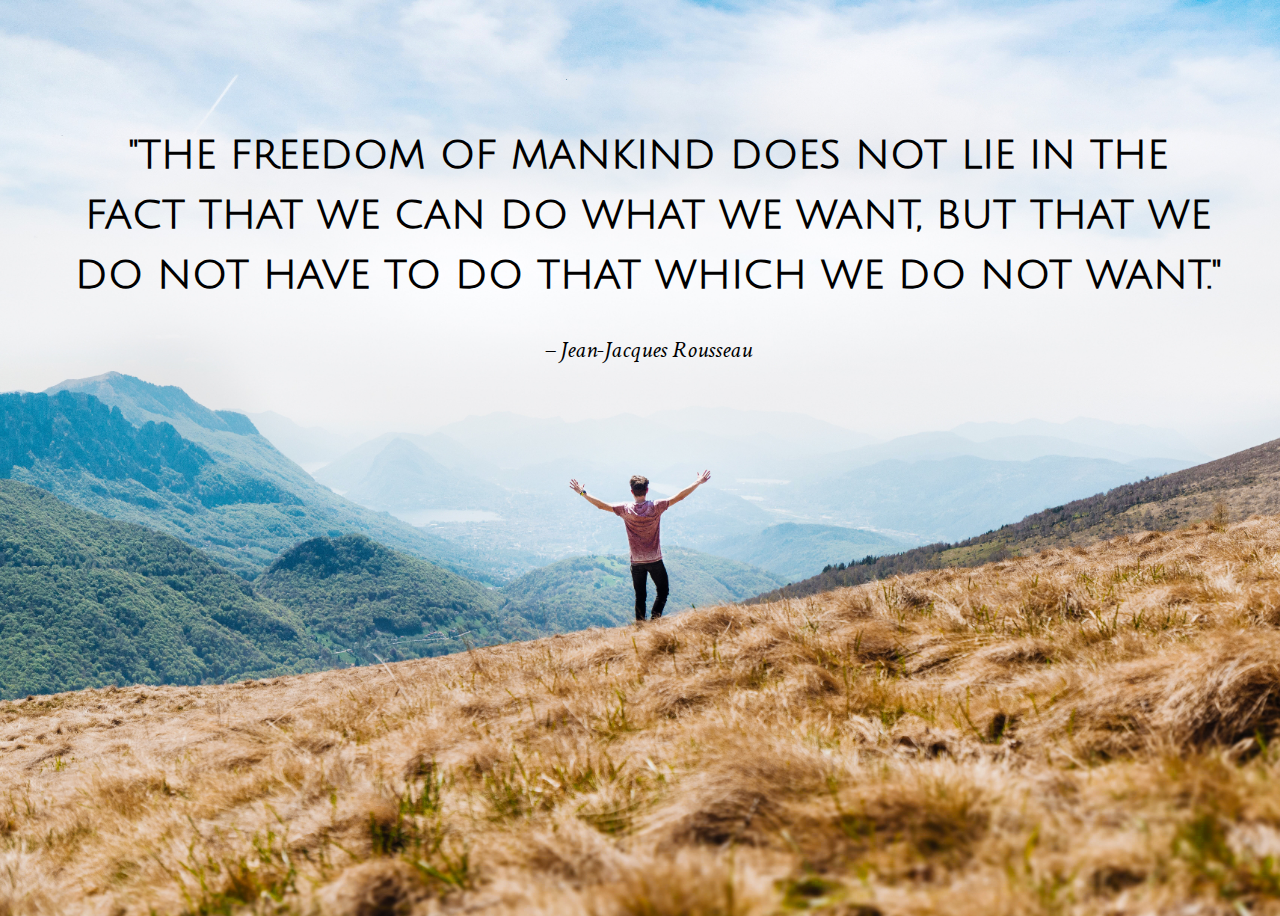
<file: index.html>
<!DOCTYPE html>
<html>
<head>
  <meta charset="utf-8">
  <title></title>
  <meta name="viewport" content="width=device-width, initial-scale=1">
  <link rel="stylesheet" type="text/css" href="main.css">
  <link href="https://fonts.googleapis.com/css?family=Crimson+Text|Julius+Sans+One&display=swap" rel="stylesheet">
</head>
<body>
  <div class="wrapper">
    <h1>"The freedom of Mankind does not lie in the fact that we can do what we want, but that we do not have to do that which we do not want."</h1>
    <p>– Jean-Jacques Rousseau</p>
  </div>
</body>
</html>
</file>
<file: main.css>
body {
  background: url('assets/freedom.jpg') no-repeat center;
  background-size: cover;
  height: 100vh;
  width: 100vw;
  color: black;
  line-height: 1.5;
}

.wrapper {
  width: 90%;
  padding-top: 10vh;
  text-align: center;
  margin: 0 auto;
}

h1 {
  text-transform: uppercase;
  font-family: 'Julius Sans One', sans-serif;
  font-size: 2.5rem;
}

p {
  font-family: 'Crimson Text', serif;
  font-size: 1.5rem;
  font-style: italic;
}

a {
  text-decoration: none;
  color: blue;
}


@media (max-width: 768px) {

  h1 {
  font-size: 1.5rem;
  }
  
  p {
    font-size: 1rem;
  }
}

ul {
  list-style: none
}

li {
  display: inline;
}

nav {
  text-align: center
}
</file>
